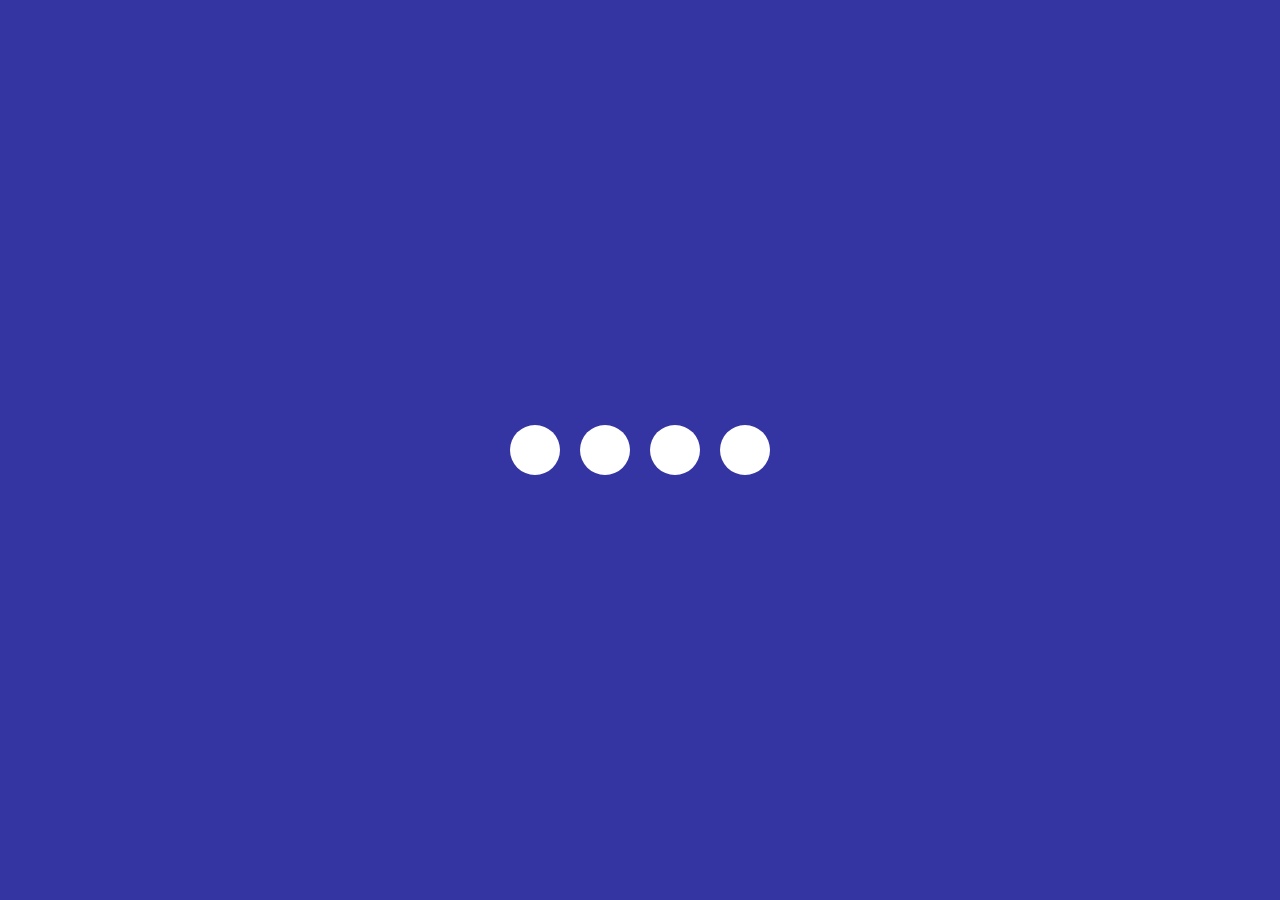
<file: 02.Loading Animation/index.html>
<html lang="en">
<head>
    <meta charset="UTF-8">
    <meta name="viewport" content="width=device-width, initial-scale=1.0">
    <title>Loadin Animation</title>
    <link rel="stylesheet" href="style.css">
</head>
<body>
    <section class="wrapper">
        <div class="loader">
            <div class="loading one"></div>
            <div class="loading two"></div>
            <div class="loading three"></div>
            <div class="loading four"></div>
        </div>
    </section>
</body>
</html>
</file>
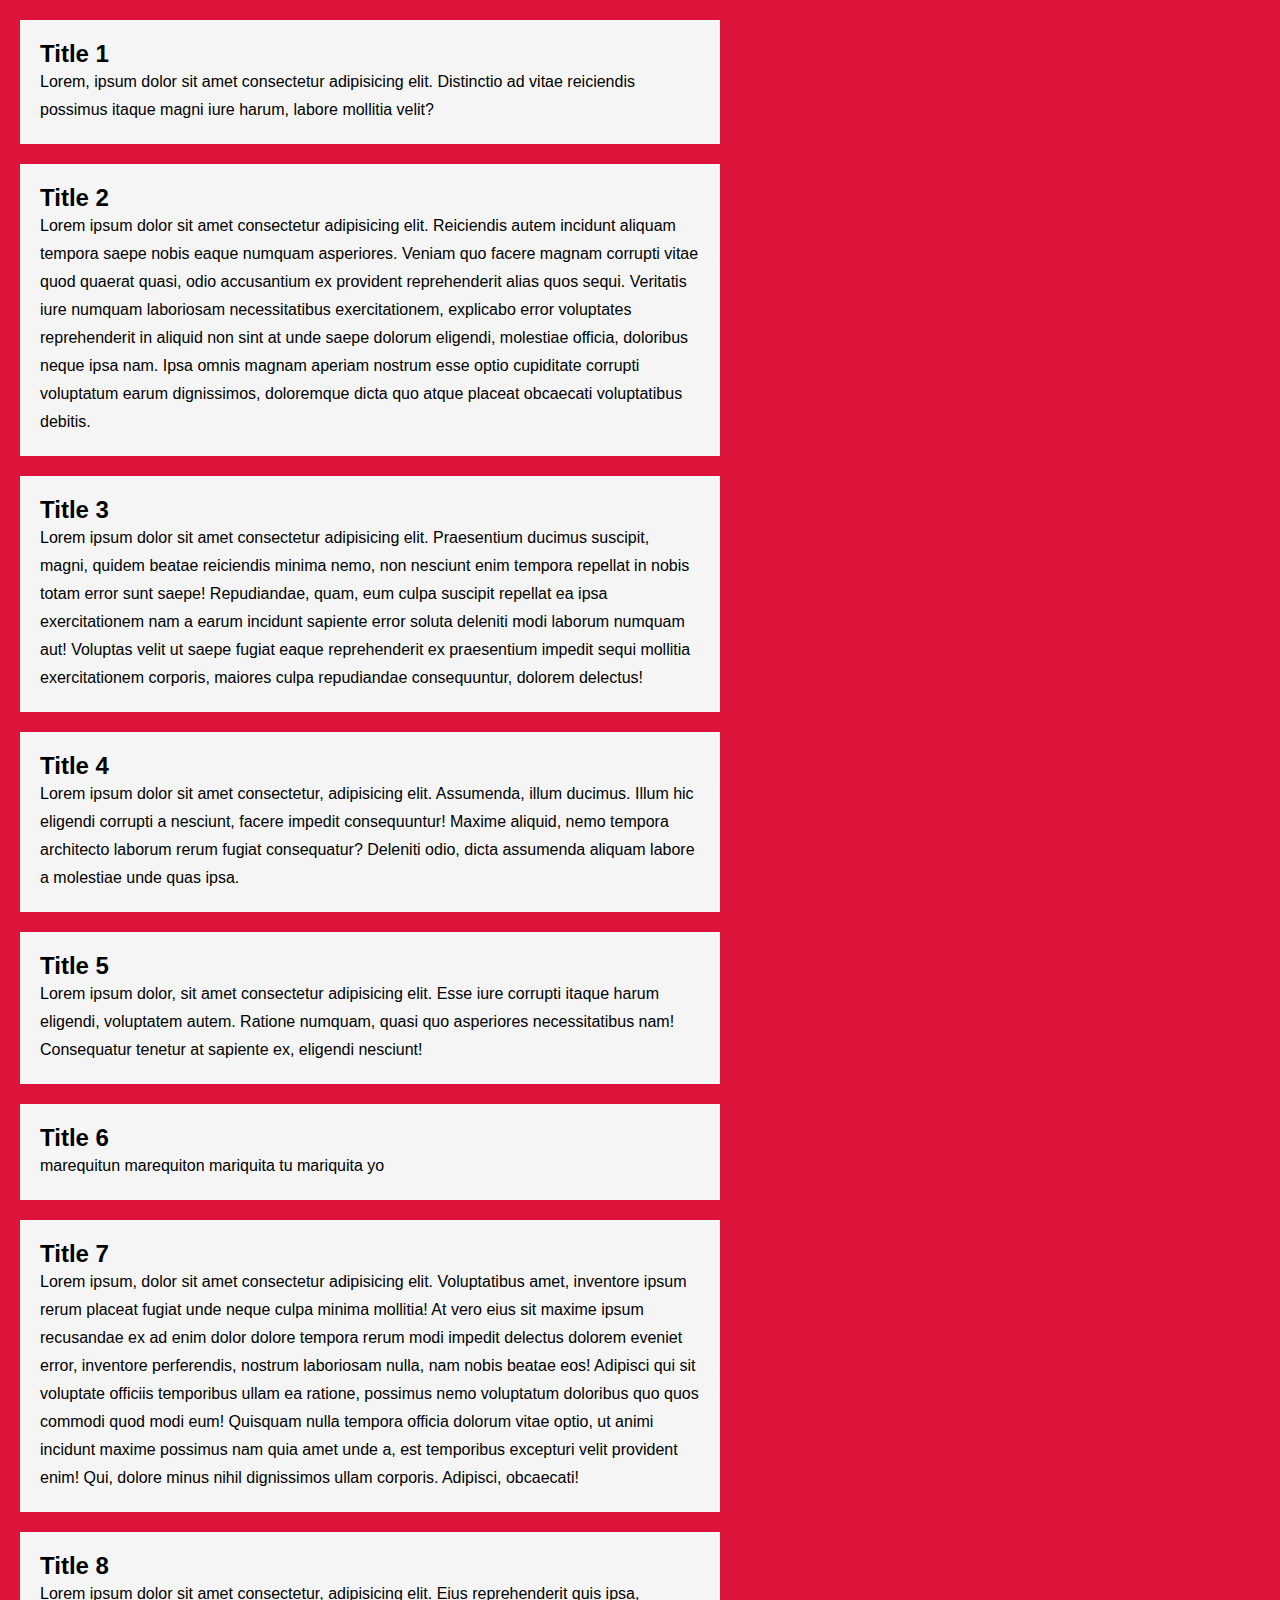
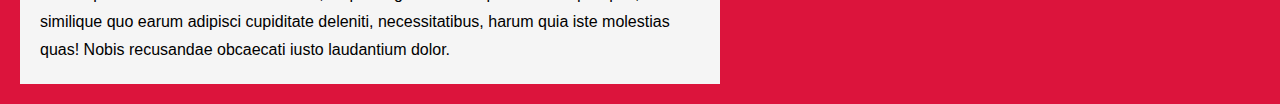
<file: 03.Custom Scrollbar/index.html>
<html lang="en">
<head>
    <meta charset="UTF-8">
    <meta name="viewport" content="width=device-width, initial-scale=1.0">
    <title>Custom Scrollbar</title>
    <link rel="stylesheet" href="style.css">
</head>
<body>
    <section>
        <div class="card">
            <h2 class="card-title">Title 1</h2>
            <p>Lorem, ipsum dolor sit amet consectetur adipisicing elit. Distinctio ad vitae reiciendis possimus itaque magni iure harum, labore mollitia velit?</p>
        </div>
        <div class="card">
            <h2 class="card-title">Title 2</h2>
            <p>Lorem ipsum dolor sit amet consectetur adipisicing elit. Reiciendis autem incidunt aliquam tempora saepe nobis eaque numquam asperiores. Veniam quo facere magnam corrupti vitae quod quaerat quasi, odio accusantium ex provident reprehenderit alias quos sequi. Veritatis iure numquam laboriosam necessitatibus exercitationem, explicabo error voluptates reprehenderit in aliquid non sint at unde saepe dolorum eligendi, molestiae officia, doloribus neque ipsa nam. Ipsa omnis magnam aperiam nostrum esse optio cupiditate corrupti voluptatum earum dignissimos, doloremque dicta quo atque placeat obcaecati voluptatibus debitis.
            </p>
        </div>
        <div class="card">
            <h2 class="card-title">Title 3</h2>
            <p>Lorem ipsum dolor sit amet consectetur adipisicing elit. Praesentium ducimus suscipit, magni, quidem beatae reiciendis minima nemo, non nesciunt enim tempora repellat in nobis totam error sunt saepe! Repudiandae, quam, eum culpa suscipit repellat ea ipsa exercitationem nam a earum incidunt sapiente error soluta deleniti modi laborum numquam aut! Voluptas velit ut saepe fugiat eaque reprehenderit ex praesentium impedit sequi mollitia exercitationem corporis, maiores culpa repudiandae consequuntur, dolorem delectus!</p>
        </div>
        <div class="card">
            <h2 class="card-title">Title 4</h2>
            <p>Lorem ipsum dolor sit amet consectetur, adipisicing elit. Assumenda, illum ducimus. Illum hic eligendi corrupti a nesciunt, facere impedit consequuntur! Maxime aliquid, nemo tempora architecto laborum rerum fugiat consequatur? Deleniti odio, dicta assumenda aliquam labore a molestiae unde quas ipsa.</p>
        </div>
        <div class="card">
            <h2 class="card-title">Title 5</h2>
            <p>Lorem ipsum dolor, sit amet consectetur adipisicing elit. Esse iure corrupti itaque harum eligendi, voluptatem autem. Ratione numquam, quasi quo asperiores necessitatibus nam! Consequatur tenetur at sapiente ex, eligendi nesciunt!</p>
        </div>
        <div class="card">
            <h2 class="card-title">Title 6</h2>
            <p>marequitun marequiton mariquita tu mariquita yo</p>
        </div>
        <div class="card">
            <h2 class="card-title">Title 7</h2>
            <p>Lorem ipsum, dolor sit amet consectetur adipisicing elit. Voluptatibus amet, inventore ipsum rerum placeat fugiat unde neque culpa minima mollitia! At vero eius sit maxime ipsum recusandae ex ad enim dolor dolore tempora rerum modi impedit delectus dolorem eveniet error, inventore perferendis, nostrum laboriosam nulla, nam nobis beatae eos! Adipisci qui sit voluptate officiis temporibus ullam ea ratione, possimus nemo voluptatum doloribus quo quos commodi quod modi eum! Quisquam nulla tempora officia dolorum vitae optio, ut animi incidunt maxime possimus nam quia amet unde a, est temporibus excepturi velit provident enim! Qui, dolore minus nihil dignissimos ullam corporis. Adipisci, obcaecati!</p>
        </div>
        <div class="card">
            <h2 class="card-title">Title 8</h2>
            <p>Lorem ipsum dolor sit amet consectetur, adipisicing elit. Eius reprehenderit quis ipsa, similique quo earum adipisci cupiditate deleniti, necessitatibus, harum quia iste molestias quas! Nobis recusandae obcaecati iusto laudantium dolor.</p>
        </div>
    </section>
</body>
</html>
</file>
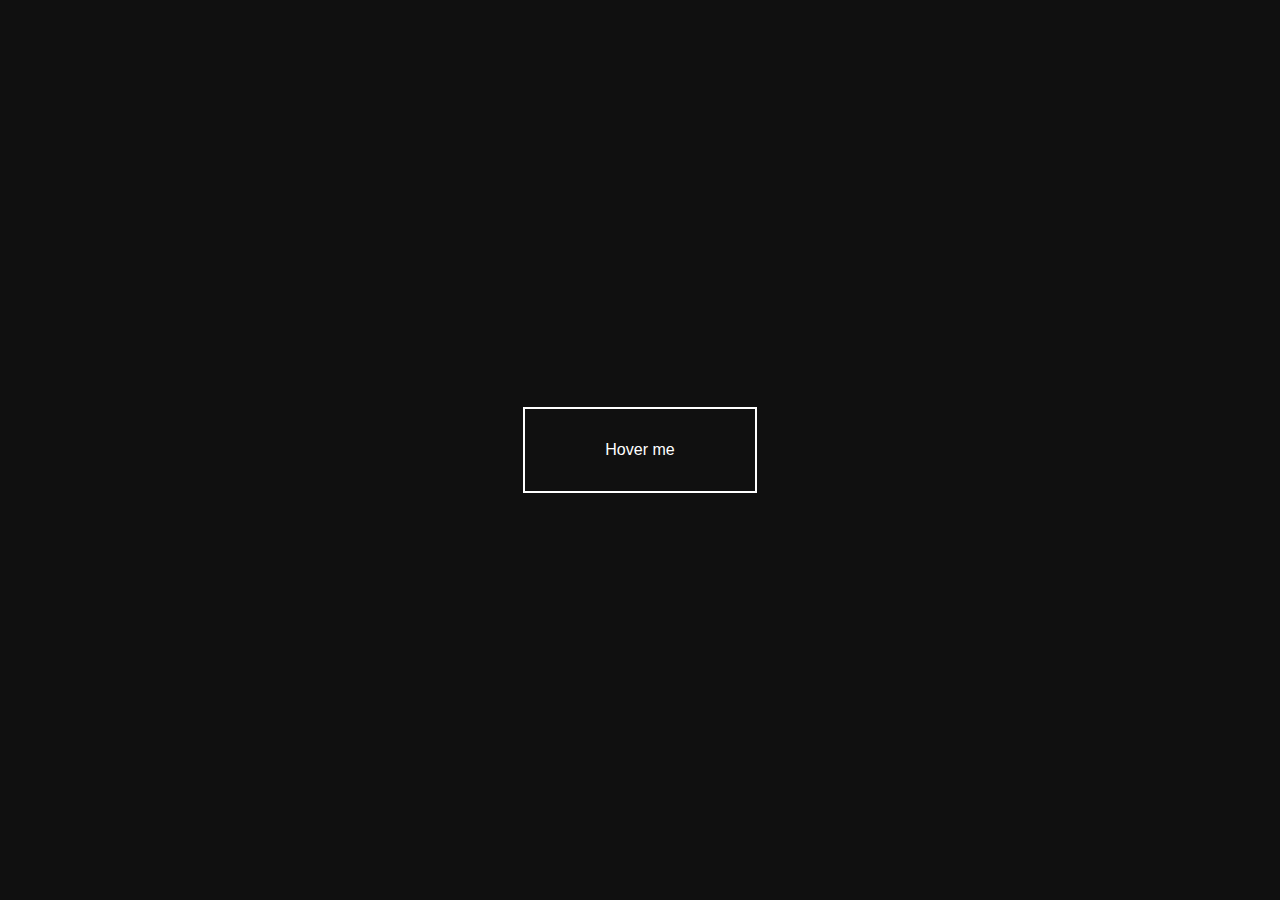
<file: 05. 5 Cretive Buttons/1/index.html>
<html lang="en">
<head>
    <meta charset="UTF-8">
    <meta name="viewport" content="width=device-width, initial-scale=1.0">
    <title>Creative Button 1</title>
    <link rel="stylesheet" href="style.css">
</head>
<body>
    <section class="container">
        <a href="">Hover me</a>
    </section>
</body>
</html>
</file>
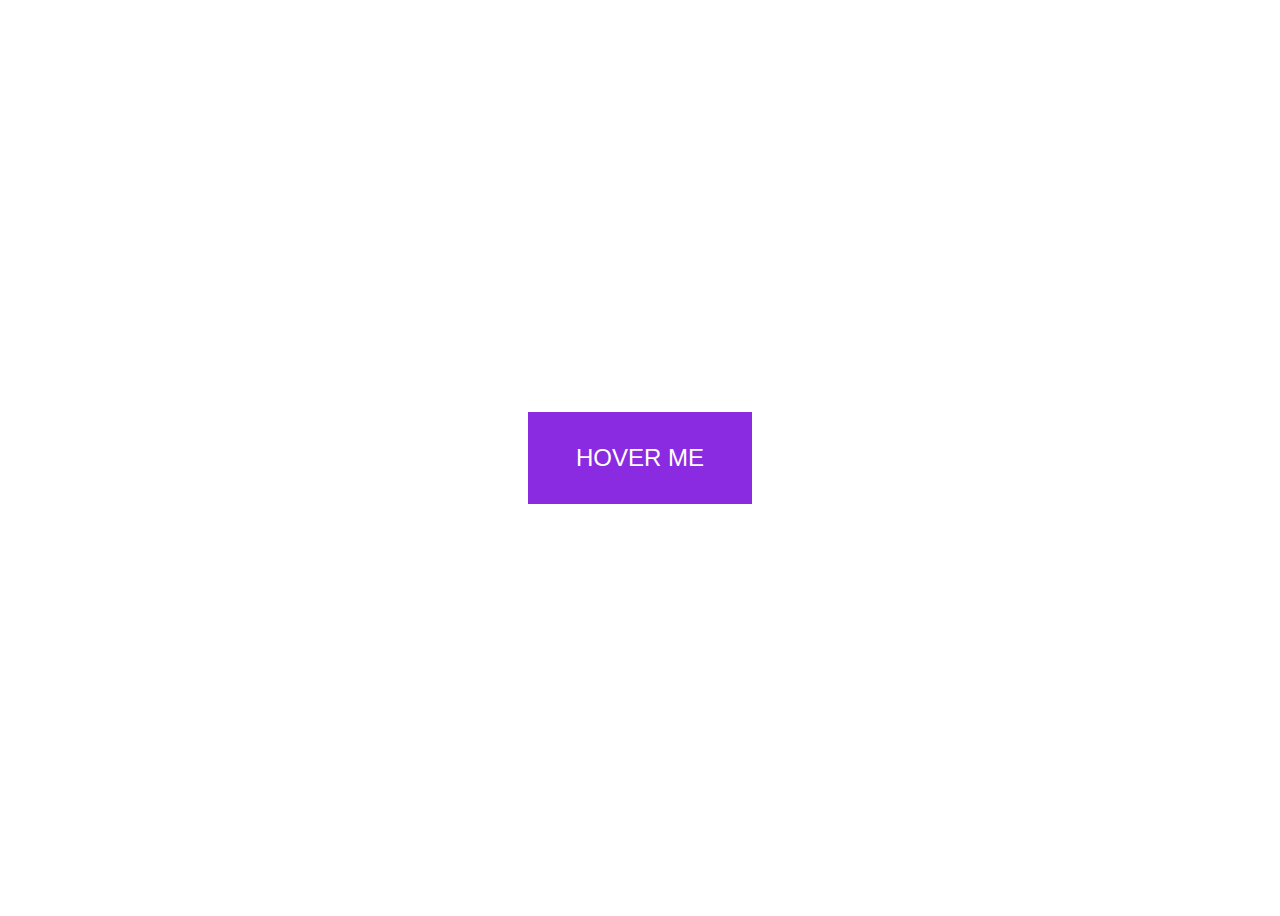
<file: 05. 5 Cretive Buttons/2/index.html>
<html lang="en">
<head>
    <meta charset="UTF-8">
    <meta name="viewport" content="width=device-width, initial-scale=1.0">
    <title>Creative Button 2</title>
    <link rel="stylesheet" href="style.css">
</head>
<body>
    <a>Hover me</a>
</body>
</html>
</file>
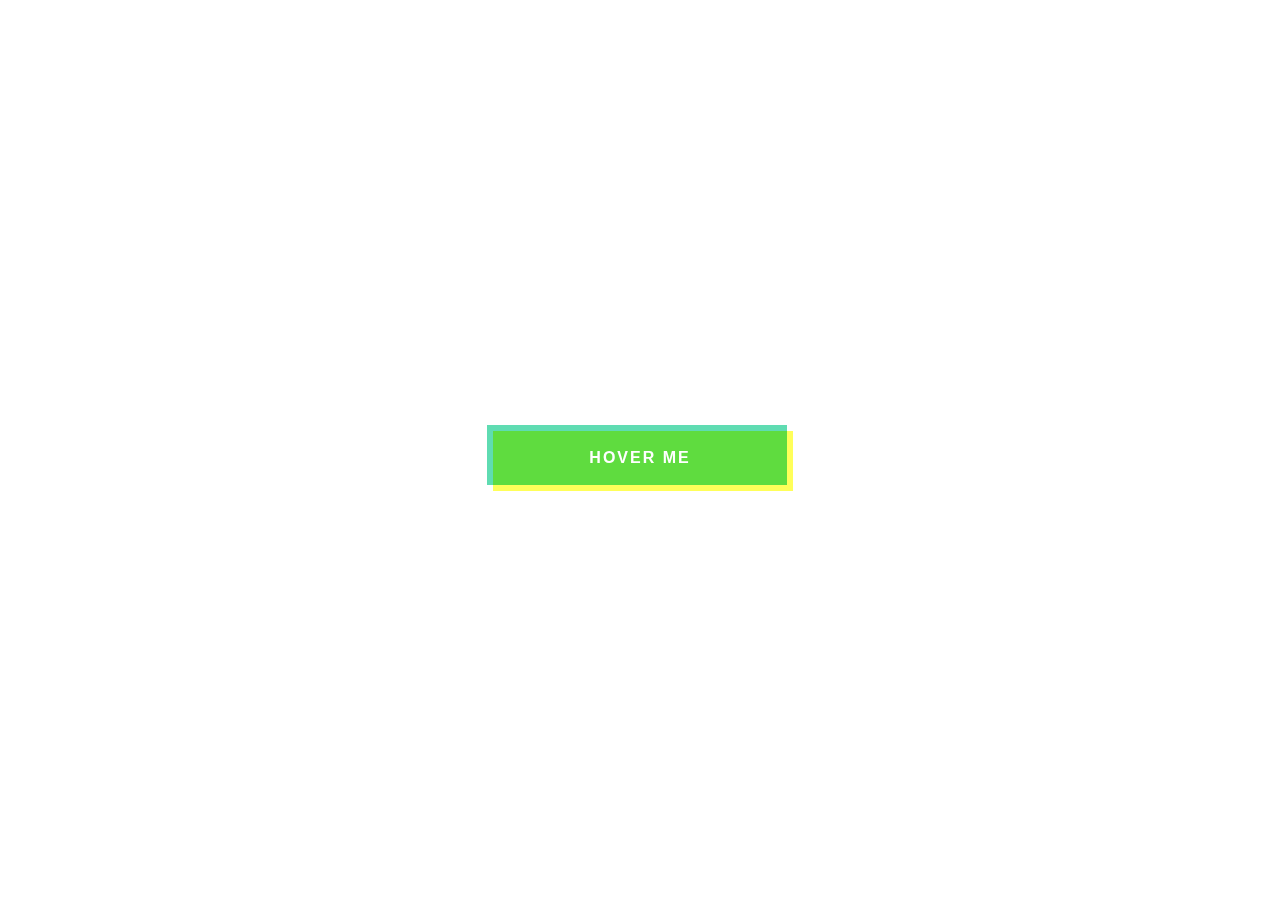
<file: 05. 5 Cretive Buttons/3/index.html>
<html lang="en">
<head>
    <meta charset="UTF-8">
    <meta name="viewport" content="width=device-width, initial-scale=1.0">
    <title>Creative Button 3</title>
    <link rel="stylesheet" href="style.css">
</head>
<body>
    <a>Hover me</a>
</body>
</html>
</file>
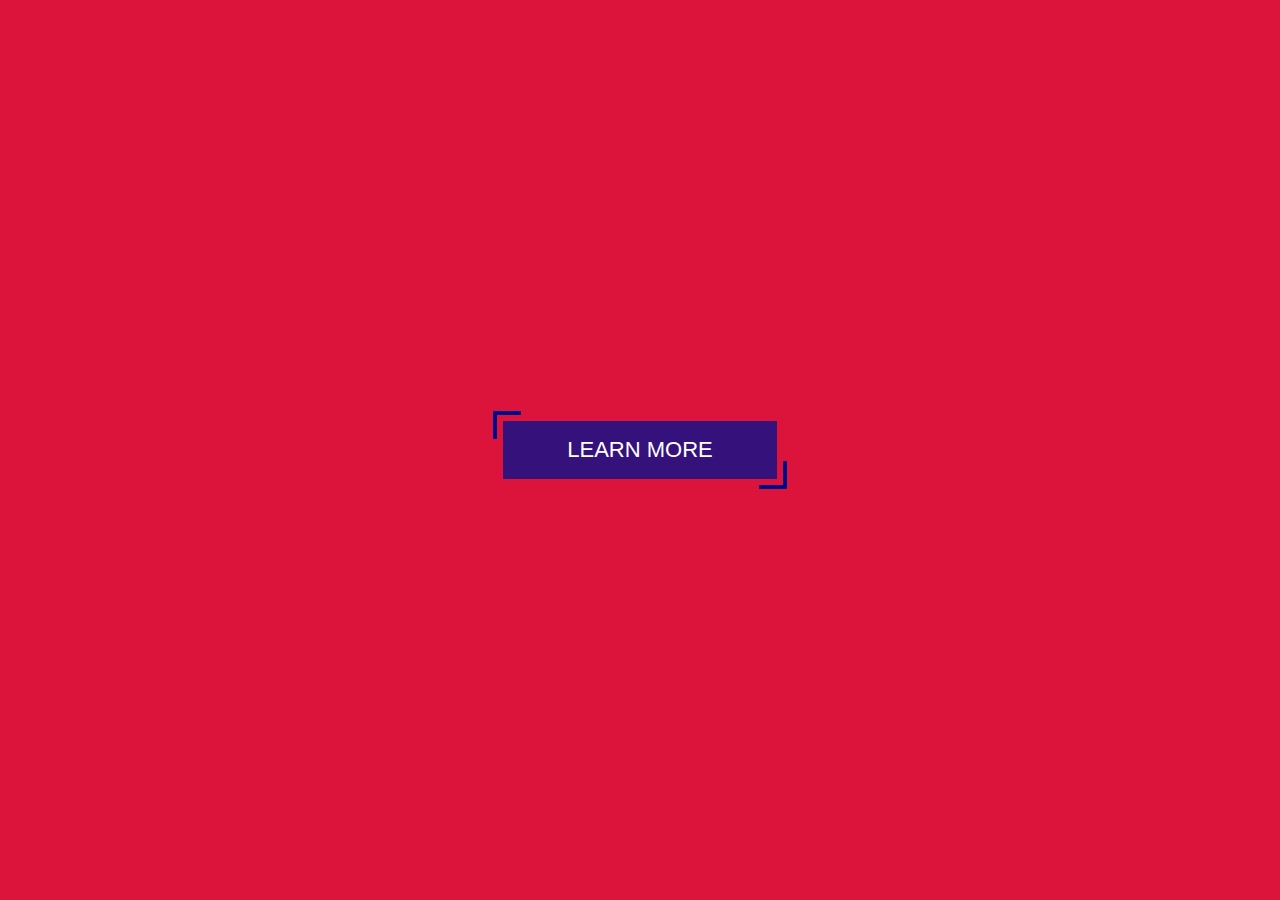
<file: 05. 5 Cretive Buttons/4/index.html>
<html lang="en">
<head>
    <meta charset="UTF-8">
    <meta name="viewport" content="width=device-width, initial-scale=1.0">
    <title>Creative Button 4</title>
    <link rel="stylesheet" href="style.css">
</head>
<body>
    <section class="container">
        <button class="btn">Learn more</button>
    </section>
</body>
</html>
</file>
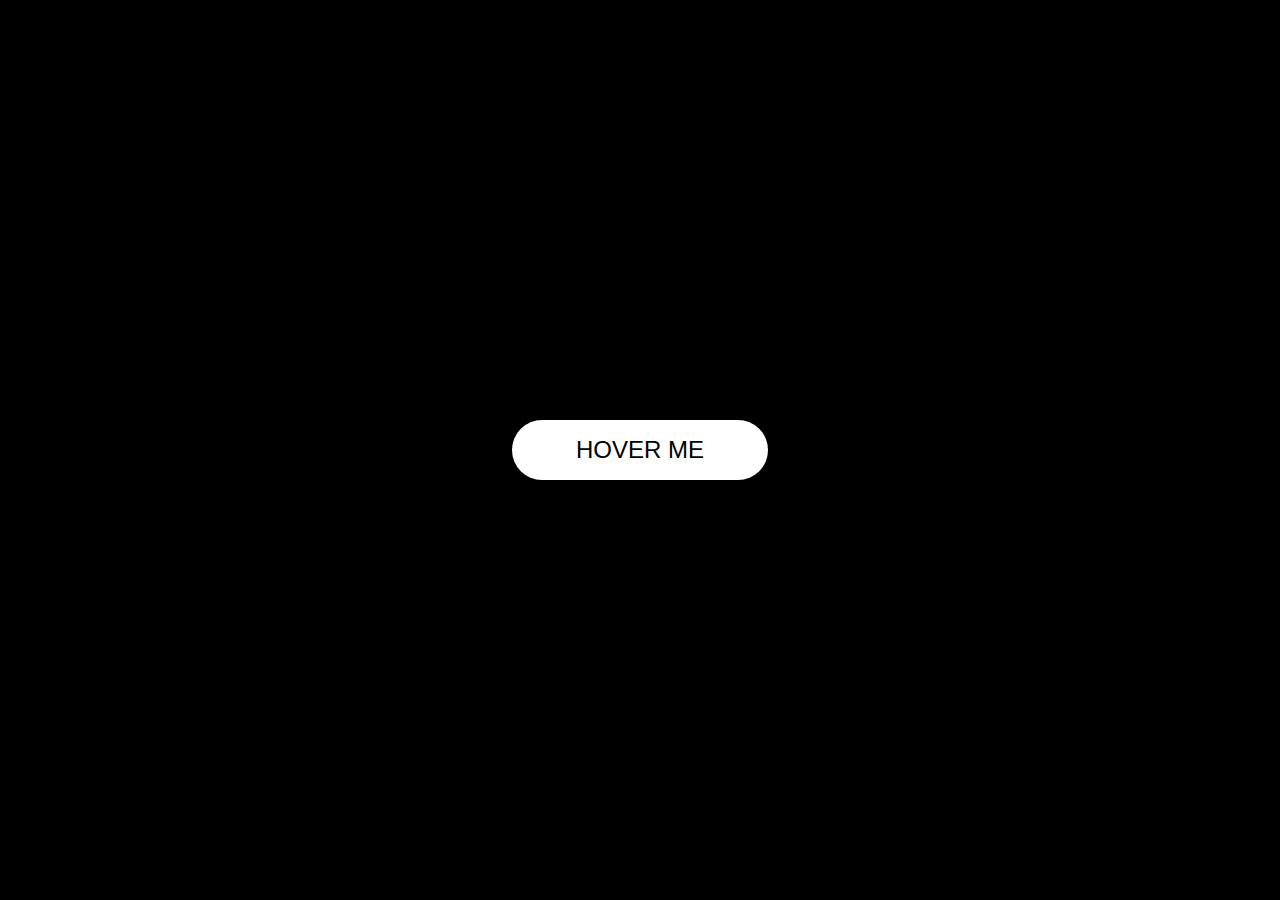
<file: 05. 5 Cretive Buttons/5/index.html>
<html lang="en">
<head>
    <meta charset="UTF-8">
    <meta name="viewport" content="width=device-width, initial-scale=1.0">
    <title>Creative Button 5</title>
    <link rel="stylesheet" href="style.css">
</head>
<body>
    <section class="container">
        <a href="">Hover me</a>
    </section>
</body>
</html>
</file>
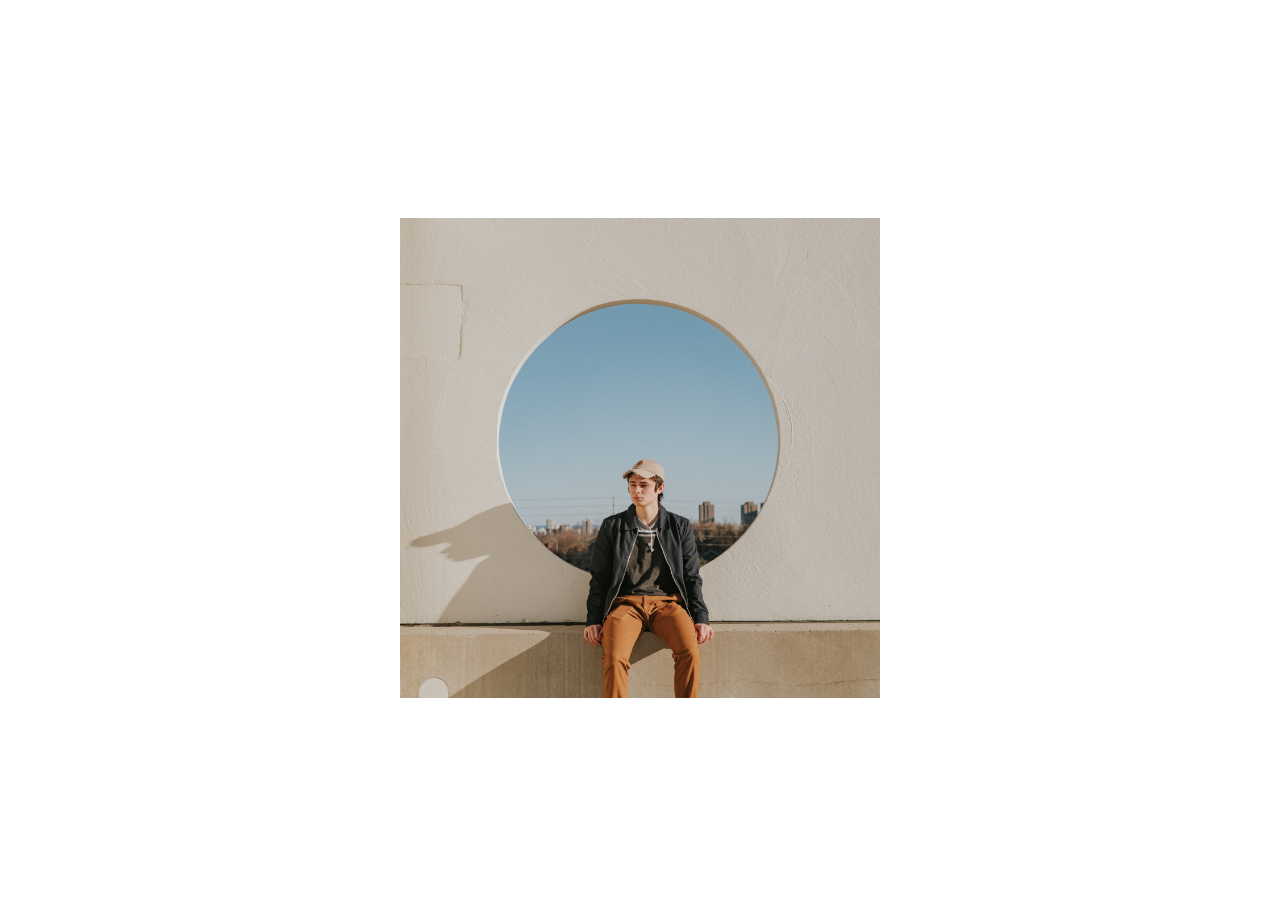
<file: 07. Creative Image Efect/1. Effect 1/index.html>
<!DOCTYPE html>
<html lang="en">
<head>
    <meta charset="UTF-8">
    <meta name="viewport" content="width=device-width, initial-scale=1.0">
    <title>Effect 1</title>
    <link rel="stylesheet" href="style.css">
</head>
<body>
    <section class="container">
        <img src="rayul-_M6gy9oHgII-unsplash.jpg" alt="">
        <article class="content">
            <h1>Welcome to the real world 🐱‍👤</h1>
            <h4>Write your content here</h4>
        </article>
    </section>
</body>
</html>
</file>
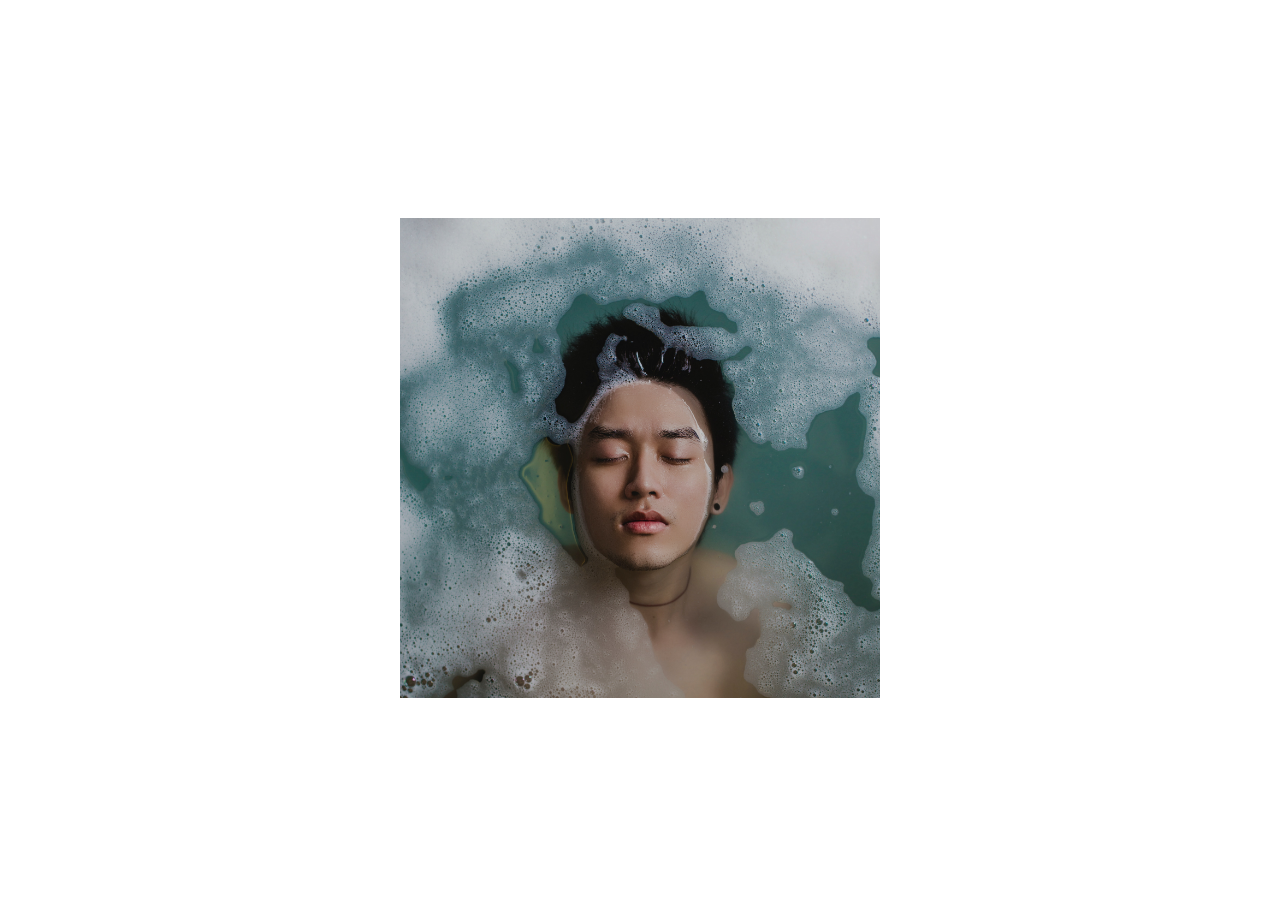
<file: 07. Creative Image Efect/2. Effect 2/index.html>
<!DOCTYPE html>
<html lang="en">
<head>
    <meta charset="UTF-8">
    <meta name="viewport" content="width=device-width, initial-scale=1.0">
    <title>Effect 2</title>
    <link rel="stylesheet" href="style.css">
</head>
<body>
    <section class="container">
        <img src="hisu-lee-2qvxIr_DXGo-unsplash.jpg">
        <article class="content">
            <h1>Card Title 🐱‍🏍</h1>
            <h4>Content Goes Here</h4>
        </article>
    </section>
</body>
</html>
</file>
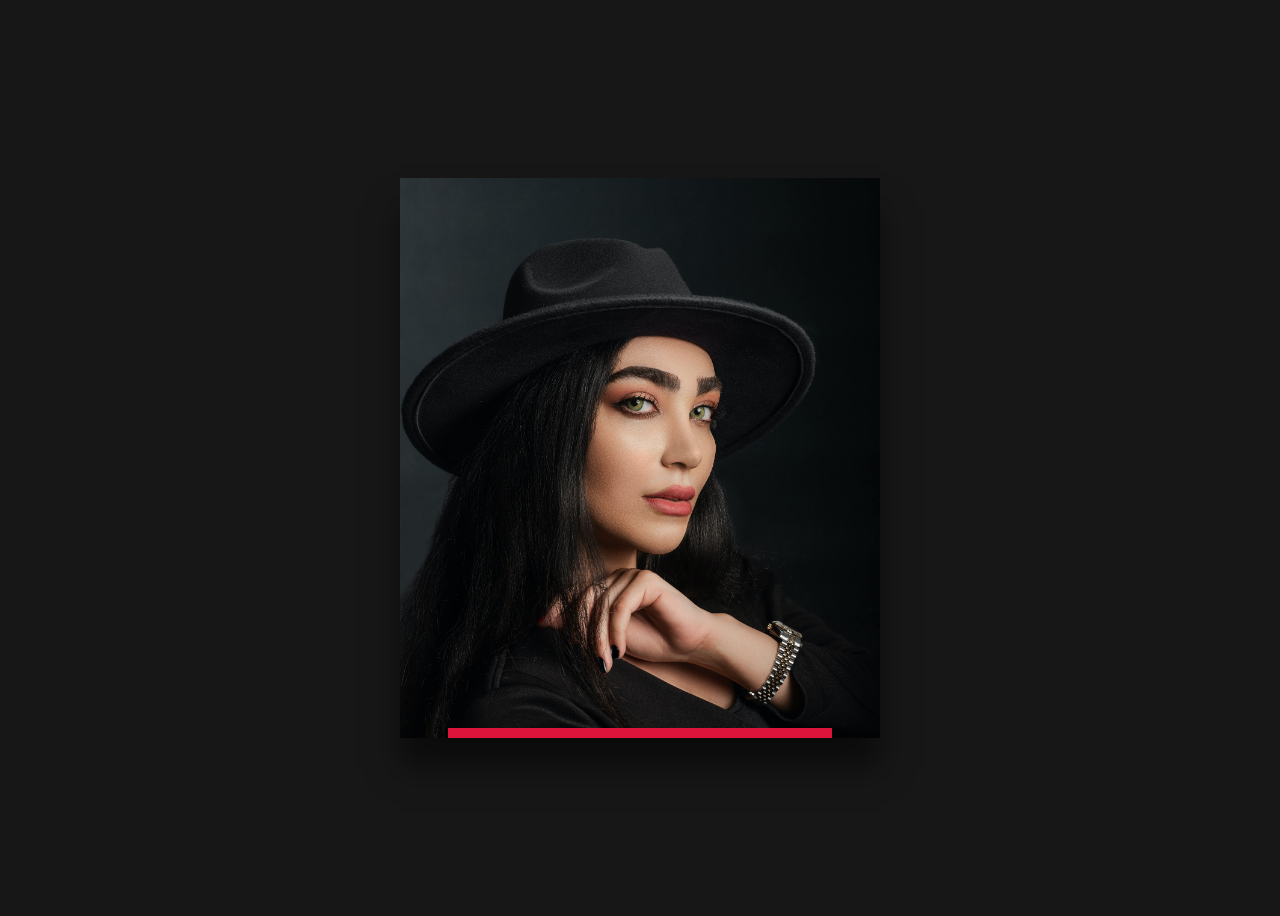
<file: 07. Creative Image Efect/3. Effect 3/index.html>
<!DOCTYPE html>
<html lang="en">
<head>
    <meta charset="UTF-8">
    <meta name="viewport" content="width=device-width, initial-scale=1.0">
    <title>Effect 3</title>
    <link rel="stylesheet" href="style.css">
</head>
<body>
    <section class="card">
        <div class="img-container">
            <img src="milad-shams-AxqT51VT8mw-unsplash.jpg">
        </div>

        <section class="content">
            <h3>Card Title</h3>
            <p>Lorem ipsum dolor sit amet consectetur adipisicing elit. Eius, minima.</p>
            <a href="">Learn more</a>
        </section>
    </section>
</body>
</html>
</file>
<file: 02.Loading Animation/style.css>
* {
    margin: 0;
    padding: 0;
    box-sizing: border-box;
}

body {
    background: #00008bcb;
}

.wrapper {
    display: flex;
    justify-content: center;
    align-items: center;
    min-height: 100vh;
}

.wrapper .loader {
    display: flex;
    justify-content: space-evenly;
    padding: 0 20px;
}

.loader .loading {
    background: white;
    width: 50px;
    height: 50px;
    border-radius: 50px;
    margin: 0 10px;
    animation: load 1s ease infinite;
}

.loader .loading.two {
    animation-delay: 0.25s;
}
.loader .loading.three {
    animation-delay: 0.5s;
}
.loader .loading.four {
    animation-delay: 0.75s;
}


@keyframes load {
    0% {
        width: 50px;
        height: 50px;
    }

    50% {
        width: 30px;
        height: 30px;
    }
}
</file>
<file: 03.Custom Scrollbar/style.css>
* {
    padding: 0;
    margin: 0;
    box-sizing: border-box;
    font-family: sans-serif;
}

body {
    background-color: crimson;
}

.card {
    width: 700px;
    background-color: whitesmoke;
    padding: 20px;
    margin: 20px;
    line-height: 28px;
}

/* Scrollbar */
::-webkit-scrollbar {
    background-color: transparent;
    width: 20px;
}

::-webkit-scrollbar-thumb {
    background: linear-gradient(43deg, #4158D0, #C850C0, #FFCC70);
    border-radius: 100px;
}
</file>
<file: 05. 5 Cretive Buttons/1/style.css>
* {
    padding: 0;
    margin: 0;
    box-sizing: border-box;
}

.container {
    display: flex;
    justify-content: center;
    align-items: center;
    height: 100vh;
    background: rgb(16,16,16);
    font-family: sans-serif;
}

a {
    text-decoration: none;
    color: white;
    border: 2px solid white;
    padding: 2rem 5rem;
    position: relative;
    overflow: hidden;
    transition: all 1s;
}

a:before {
    content: "DOWNLOAD";
    font-weight: bold;
    color: black;
    position: absolute;
    left: 0;
    top: 0;
    width: 100%;
    height: 100%;
    background: white;
    transform: translateY(-100%);
    transition: all 1s;
    /*Centrar el content*/
    display: flex;
    justify-content: center;
    align-items: center;    
}

a:hover:before {
    transform: translateY(0);
}
</file>
<file: 05. 5 Cretive Buttons/2/style.css>
body {
    height: 100vh;
    display: flex;
    justify-content: center;
    align-items: center;
    font-family: sans-serif;
}

a {
    padding: 2rem 3rem;
    text-transform: uppercase;
    background-color: blueviolet;
    color: white;
    font-size: 1.5rem;
    position: relative;
    text-decoration: none;
}

a::before {
    content: "button";
    position: absolute;
    top:0;
    left: 0;
    width: 100%;
    height: 100%;
    background: crimson;
    display: flex;
    justify-content: center;
    align-items: center;
    /*rotation animation*/
    transform: rotateX(270deg);
    transform-origin: top;
    transition: all 0.5s;
}

a::after {
    content: "button";
    position: absolute;
    top:0;
    left: 0;
    width: 100%;
    height: 100%;
    background: rgb(14,231,14);
    display: flex;
    justify-content: center;
    align-items: center;
    transform: rotateX(270deg);
    transform-origin: top;
    transition: all 0.5s;
    transition-delay: 0.25s;
}

a:hover:before, a:hover:after {
    transform: rotateX(0);
}
</file>
<file: 05. 5 Cretive Buttons/3/style.css>
body {
    display:flex;
    justify-content: center;
    align-items: center;
    height: 100vh;
    font-family: sans-serif;
}

a {
    width: 300px;
    height: 60px;
    text-decoration: none;
    text-transform: uppercase;
    background: transparent;
    text-align: center;
    line-height: 60px;
    font-weight: bold;
    letter-spacing: 2px;
    position: relative;
    transition: all 0.2s;
    color: white;
}

a::before {
    content: "";
    position: absolute;
    top: -3px;
    left: -3px;
    width: 100%;
    height: 100%;
    background: #06c988a4;
    z-index: -1;
    mix-blend-mode: multiply;
    transition: all 0.2s;
    transform-origin: top;
}

a::after {
    content: "";
    position: absolute;
    top: 3px;
    left: 3px;
    width: 100%;
    height: 100%;
    background: #ffff00a6;
    z-index: -1;
    mix-blend-mode: multiply;
    transition: all 0.2s;
    transform-origin: bottom;
}

a:hover::before {
    top: -6px;
    left: 0;
    transform: perspective(1000px) rotateX(75deg);
}

a:hover::after {
    top: 6px;
    left: 0;
    transform: perspective(1000px) rotateX(-75deg);
}

a:hover {
    color: black;
}
</file>
<file: 05. 5 Cretive Buttons/4/style.css>
* {
    padding: 0;
    margin: 0;
    box-sizing: border-box;
}

.container {
    height: 100vh;
    display: flex;
    justify-content: center;
    align-items: center;
    font-family: sans-serif;
    background: crimson;
}

.btn {
    border: none;
    padding: 1rem 4rem;
    background: rgba(17,18,137,0.824);
    color: white;
    font-size: 22px;
    text-transform: uppercase;
    position: relative;
    cursor: pointer;
}

.btn::before {
    content: "";
    position: absolute;
    width: 24px;
    height: 24px;
    top: -10px;
    left: -10px;
    border-top: 4px solid darkblue;
    border-left: 4px solid darkblue;
    transition: all 0.5s;
}

.btn:hover::before {
    width: 100%;
    height: 100%;
}

.btn::after {
    content: "";
    position: absolute;
    width: 24px;
    height: 24px;
    bottom: -10px;
    right: -10px;
    border-bottom: 4px solid darkblue;
    border-right: 4px solid darkblue;
    transition: all 0.5s;
}

.btn:hover::after {
    width: 100%;
    height: 100%;
}
</file>
<file: 05. 5 Cretive Buttons/5/style.css>
* {
    padding: 0;
    margin: 0;
    box-sizing: border-box;
}

.container {
    height: 100vh;
    display: flex;
    justify-content: center;
    align-items: center;
    font-family: sans-serif;
    background: black;
}

a {
    position: absolute;
    text-decoration: none;
    text-transform: uppercase;
    padding: 1rem 4rem;
    background-color: white;
    color: black;
    border-radius: 100px;
    font-size: 1.5rem;
    transition: all 0.2s;
}

a::before {
    content: "";
    position: absolute;
    top: 0;
    left: 0;
    height: 100%;
    width: 100%;
    background-color: white;
    border-radius: 100px;
    transition: all 1s;
    z-index: -1;
}

a:hover::before {
    transform: scaleX(1.4) scaleY(1.6);
    opacity: 0;
}

a:hover {
    transform: translate(-3px);
    box-shadow: 0 10px 20px rgba(0,0,0,0.2);
}

a:active {
    transform: translate(-1px);
    box-shadow: 0 5px 10px rgba(0,0,0,0.2);
}
</file>
<file: 07. Creative Image Efect/1. Effect 1/style.css>
body {
    height: 100vh;
    display: flex;
    justify-content: center;
    align-items: center;
    font-family: sans-serifs;
}

.container {
    width: 30rem;
    height: 30rem;
    position: relative;
    overflow: hidden;
}

img {
    width: 100%;
    transition: all 1s;
}

.content {
    position: absolute;
    top: 0;
    left: 0;
    height: 100%;
    width: 100%;
    display: flex;
    justify-content: center;
    align-items: center;
    color: white;
    transition: all 1s;
    background-color: rgb(23,23,23);
    transform: translateX(-100%);
}

.container:hover .content {
    transform:  translateX(0);
}

.container:hover img {
    transform: translateX(100%);
}
</file>
<file: 07. Creative Image Efect/2. Effect 2/style.css>
body{
    height: 100vh;
    display: flex;
    justify-content: center;
    align-items: center;
    font-family: sans-serif;
}

.container {
    width: 30rem;
    height: 30rem;
    position: relative;
    overflow: hidden;
}

.container img {
    width: 100%;
    transition: all 0.5s;
}

.content {
    position: absolute;
    bottom: 0;
    left: 0;
    height: 25%;
    width: 100%;
    /*center content*/
    display: flex;
    flex-direction: column;
    justify-content: center;
    align-items: center;
    color: white;
    transition: all 0.5s;
    background-color: rgb(23,23,23);
    transform: translateY(100%);
}

.container:hover .content{
    transform: translateY(0);
}

.container:hover img {
    transform: translateY(-30%);
}
</file>
<file: 07. Creative Image Efect/3. Effect 3/style.css>
body {
    background-color: rgb(23,23,23);
    height: 100vh;
    display: flex;
    justify-content: center;
    align-items: center;
    font-family: sans-serif;
}

.card {
    position: relative;
    width: 30rem;
    height: 35rem;
    background-color: black;
    box-shadow: 0px 30px 30px rgba(0,0,0,0.5);
}

.content{
    position: absolute;
    bottom: 0px;
    left: 10%;
    width: 80%;
    height: 10px;
    background-color: crimson;
    text-align: center;
    transition: 0.5s;
    overflow: hidden;
    display: flex;
    flex-direction: column;
    justify-content: center;
    align-items: center;
}

h3 {
    font-size: 30px;
    text-transform: uppercase;
    margin: 25px;
    color: white;
}

p{
    width: 80%;
    margin: 10px auto;
    font-size: 18px;
    transition: 0.5s;
    opacity: 0;
    line-height: 25px;
    color: white;
}

a {
    text-decoration: none;
    background-color: black;
    color: white;
    padding: 10px 15px;
    display: inline-block;
    margin-top: 10px;
    transition: 0.5s;
    opacity: 0  ;
    line-height: 25px;
}

img {
    width: 100%;
    height: 100%;
    object-fit: cover;
    transition: 1s;
}

.card:hover .content{
    height: 100%;
    width: 100%;
    left: 0;
}

.card:hover p, .card:hover a{
    opacity: 1;
    transition-delay: 0.5s;
}

.img-container{
    position: absolute;
    top: 0;
    left: 0;
    width: 100%;
    height: 100%;
    transition: 1s;
}

.card:hover img {
    opacity: 0;
}
</file>
